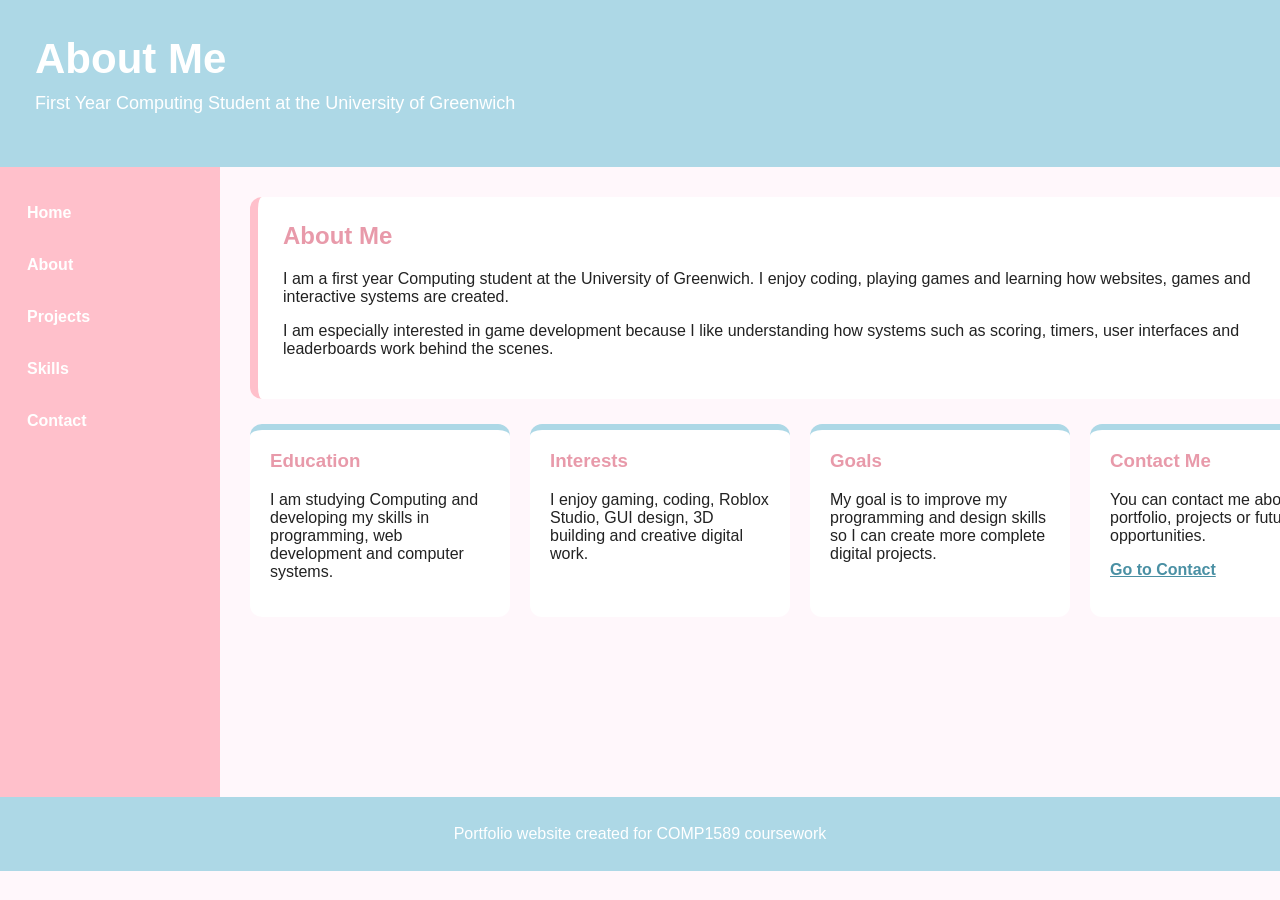
<file: about.html>
<!DOCTYPE html>
<html>
<head>
    <title>About | Sumiyya Noor Portfolio</title>
<link rel="stylesheet" href="style.css">
</head>

<body>

<header>
    <h1>About Me</h1>
    <p>First Year Computing Student at the University of Greenwich</p>
</header>

<div class="page-layout">
    <nav>
        <a href="index.html">Home</a>
        <a href="about.html">About</a>
        <a href="projects.html">Projects</a>
        <a href="skills.html">Skills</a>
        <a href="contact.html">Contact</a>
    </nav>

    <main>
        <section class="wide-box">
            <h2>About Me</h2>
            <p>I am a first year Computing student at the University of Greenwich. I enjoy coding, playing games and learning how websites, games and interactive systems are created.</p>
            <p>I am especially interested in game development because I like understanding how systems such as scoring, timers, user interfaces and leaderboards work behind the scenes.</p>
        </section>

        <section class="box-row">
            <div class="small-box">
                <h3>Education</h3>
                <p>I am studying Computing and developing my skills in programming, web development and computer systems.</p>
            </div>

            <div class="small-box">
                <h3>Interests</h3>
                <p>I enjoy gaming, coding, Roblox Studio, GUI design, 3D building and creative digital work.</p>
            </div>

            <div class="small-box">
                <h3>Goals</h3>
                <p>My goal is to improve my programming and design skills so I can create more complete digital projects.</p>
            </div>

            <div class="small-box">
                <h3>Contact Me</h3>
                <p>You can contact me about my portfolio, projects or future opportunities.</p>
                <a href="contact.html">Go to Contact</a>
            </div>
        </section>
    </main>
</div>

<footer>
    <p>Portfolio website created for COMP1589 coursework</p>
</footer>

</body>
</html>
</file>
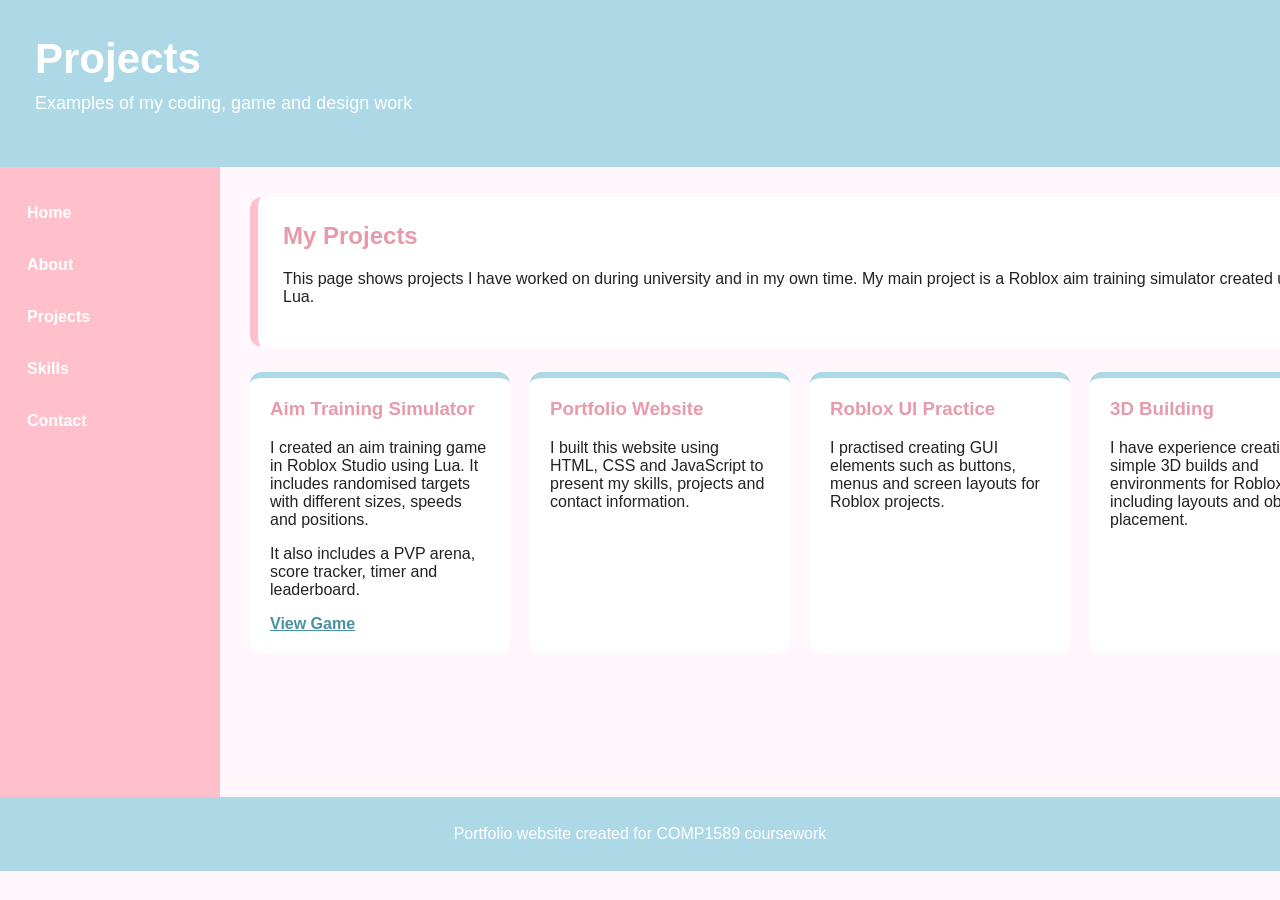
<file: projects.html>
<!DOCTYPE html>
<html>
<head>
    <title>Projects | Sumiyya Noor Portfolio</title>
<link rel="stylesheet" href="style.css">
</head>

<body>

<header>
    <h1>Projects</h1>
    <p>Examples of my coding, game and design work</p>
</header>

<div class="page-layout">
    <nav>
        <a href="index.html">Home</a>
        <a href="about.html">About</a>
        <a href="projects.html">Projects</a>
        <a href="skills.html">Skills</a>
        <a href="contact.html">Contact</a>
    </nav>

    <main>
        <section class="wide-box">
            <h2>My Projects</h2>
            <p>This page shows projects I have worked on during university and in my own time. My main project is a Roblox aim training simulator created using Lua.</p>
        </section>

        <section class="box-row">
            <div class="small-box">
                <h3>Aim Training Simulator</h3>
                <p>I created an aim training game in Roblox Studio using Lua. It includes randomised targets with different sizes, speeds and positions.</p>
                <p>It also includes a PVP arena, score tracker, timer and leaderboard.</p>
                <a href="https://www.roblox.com/games/118279543167974/Aim-Training-Simulator" target="_blank">View Game</a>
            </div>

            <div class="small-box">
                <h3>Portfolio Website</h3>
                <p>I built this website using HTML, CSS and JavaScript to present my skills, projects and contact information.</p>
            </div>

            <div class="small-box">
                <h3>Roblox UI Practice</h3>
                <p>I practised creating GUI elements such as buttons, menus and screen layouts for Roblox projects.</p>
            </div>

            <div class="small-box">
                <h3>3D Building</h3>
                <p>I have experience creating simple 3D builds and environments for Roblox, including layouts and object placement.</p>
            </div>
        </section>
    </main>
</div>

<footer>
    <p>Portfolio website created for COMP1589 coursework</p>
</footer>

</body>
</html>
</file>
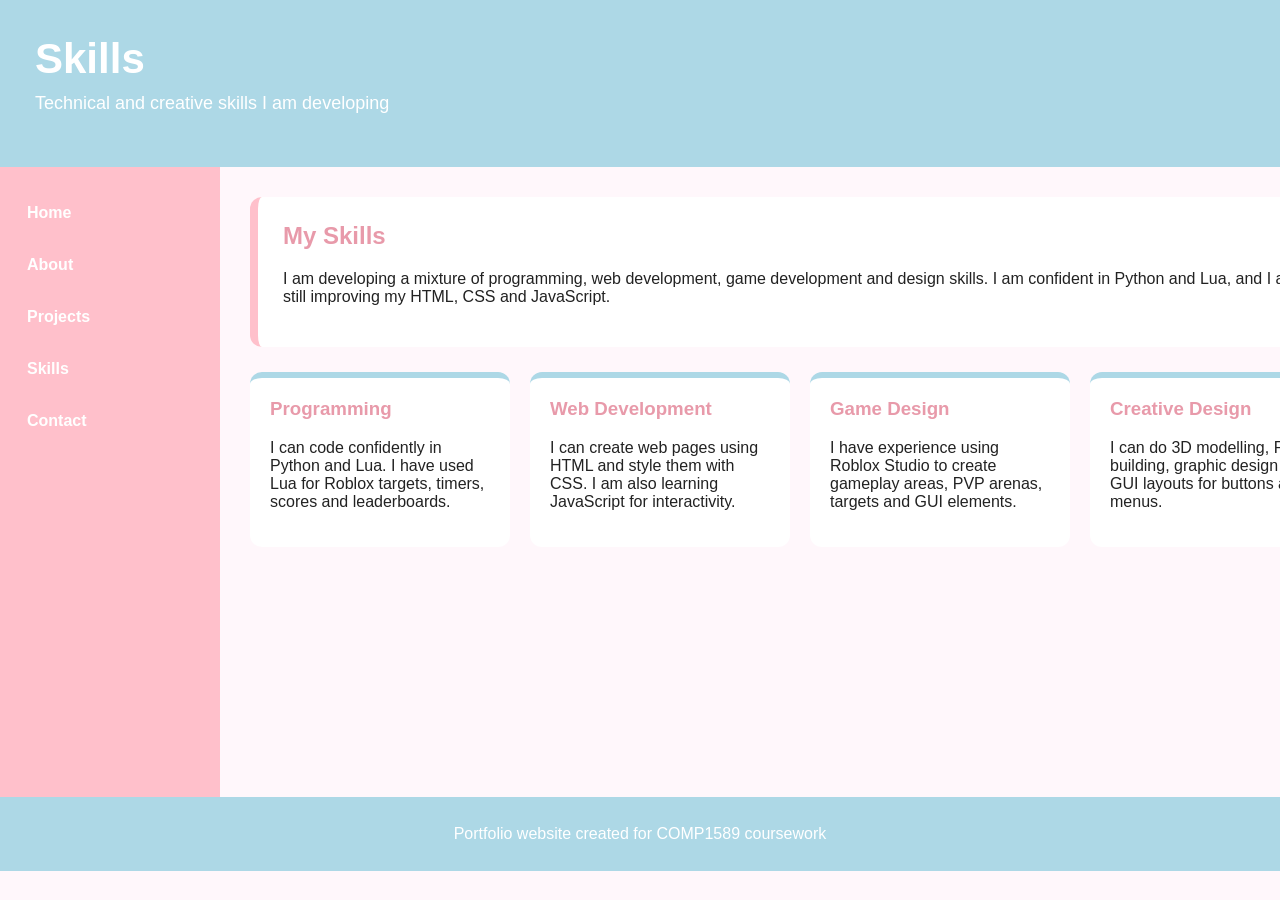
<file: skills.html>
<!DOCTYPE html>
<html>
<head>
    <title>Skills | Sumiyya Noor Portfolio</title>
<link rel="stylesheet" href="style.css">
</head>

<body>

<header>
    <h1>Skills</h1>
    <p>Technical and creative skills I am developing</p>
</header>

<div class="page-layout">
    <nav>
        <a href="index.html">Home</a>
        <a href="about.html">About</a>
        <a href="projects.html">Projects</a>
        <a href="skills.html">Skills</a>
        <a href="contact.html">Contact</a>
    </nav>

    <main>
        <section class="wide-box">
            <h2>My Skills</h2>
            <p>I am developing a mixture of programming, web development, game development and design skills. I am confident in Python and Lua, and I am still improving my HTML, CSS and JavaScript.</p>
        </section>

        <section class="box-row">
            <div class="small-box">
                <h3>Programming</h3>
                <p>I can code confidently in Python and Lua. I have used Lua for Roblox targets, timers, scores and leaderboards.</p>
            </div>

            <div class="small-box">
                <h3>Web Development</h3>
                <p>I can create web pages using HTML and style them with CSS. I am also learning JavaScript for interactivity.</p>
            </div>

            <div class="small-box">
                <h3>Game Design</h3>
                <p>I have experience using Roblox Studio to create gameplay areas, PVP arenas, targets and GUI elements.</p>
            </div>

            <div class="small-box">
                <h3>Creative Design</h3>
                <p>I can do 3D modelling, Roblox building, graphic design and GUI layouts for buttons and menus.</p>
            </div>
        </section>
    </main>
</div>

<footer>
    <p>Portfolio website created for COMP1589 coursework</p>
</footer>

</body>
</html>
</file>
<file: style.css>
body {
    font-family: Arial, sans-serif;
    margin: 0;
    background-color: #fff7fb;
    color: #222222;
}

header {
    background-color: #add8e6;
    padding: 35px;
    color: white;
}

header h1 {
    margin: 0;
    font-size: 42px;
}

header p {
    margin-top: 10px;
    font-size: 18px;
}

.page-layout {
    display: grid;
    grid-template-columns: 220px 1fr;
    min-height: 70vh;
}

nav {
    background-color: #ffc0cb;
    padding: 25px 15px;
}

nav a {
    display: block;
    color: white;
    text-decoration: none;
    font-weight: bold;
    padding: 12px;
    margin-bottom: 10px;
    border-radius: 8px;
}

nav a:hover {
    background-color: #add8e6;
    color: #222222;
}

main {
    padding: 30px;
}

.wide-box {
    background-color: white;
    border-left: 8px solid #ffc0cb;
    padding: 25px;
    margin-bottom: 25px;
    border-radius: 12px;
}

.wide-box h2 {
    margin-top: 0;
    color: #e89aaa;
}

.box-row {
    display: flex;
    gap: 20px;
    align-items: stretch;
    overflow-x: auto;
    padding-bottom: 10px;
}

.small-box {
    background-color: white;
    padding: 20px;
    border-radius: 12px;
    border-top: 6px solid #add8e6;
    min-width: 220px;
    flex: 1;
}

.small-box h3 {
    margin-top: 0;
    color: #e89aaa;
}

.small-box a {
    color: #4a90a4;
    font-weight: bold;
}

button,
input[type="submit"],
input[type="reset"] {
    background-color: #ffc0cb;
    border: none;
    padding: 10px 16px;
    border-radius: 6px;
    font-weight: bold;
    cursor: pointer;
}

button:hover,
input[type="submit"]:hover,
input[type="reset"]:hover {
    background-color: #add8e6;
}

form label {
    font-weight: bold;
    margin-top: 10px;
    display: block;
}

input,
textarea {
    width: 100%;
    padding: 8px;
    margin-top: 5px;
    margin-bottom: 8px;
    border: 1px solid #cccccc;
    border-radius: 6px;
    box-sizing: border-box;
    font-family: Arial, sans-serif;
}

footer {
    background-color: #add8e6;
    text-align: center;
    padding: 12px;
    color: white;
}

@media (max-width: 700px) {
    .page-layout {
        grid-template-columns: 1fr;
    }

    nav {
        text-align: center;
    }

    nav a {
        display: inline-block;
        margin: 5px;
    }

    .box-row {
        flex-direction: column;
    }

    .small-box {
        min-width: auto;
    }

    header h1 {
        font-size: 32px;
    }
}
</file>
